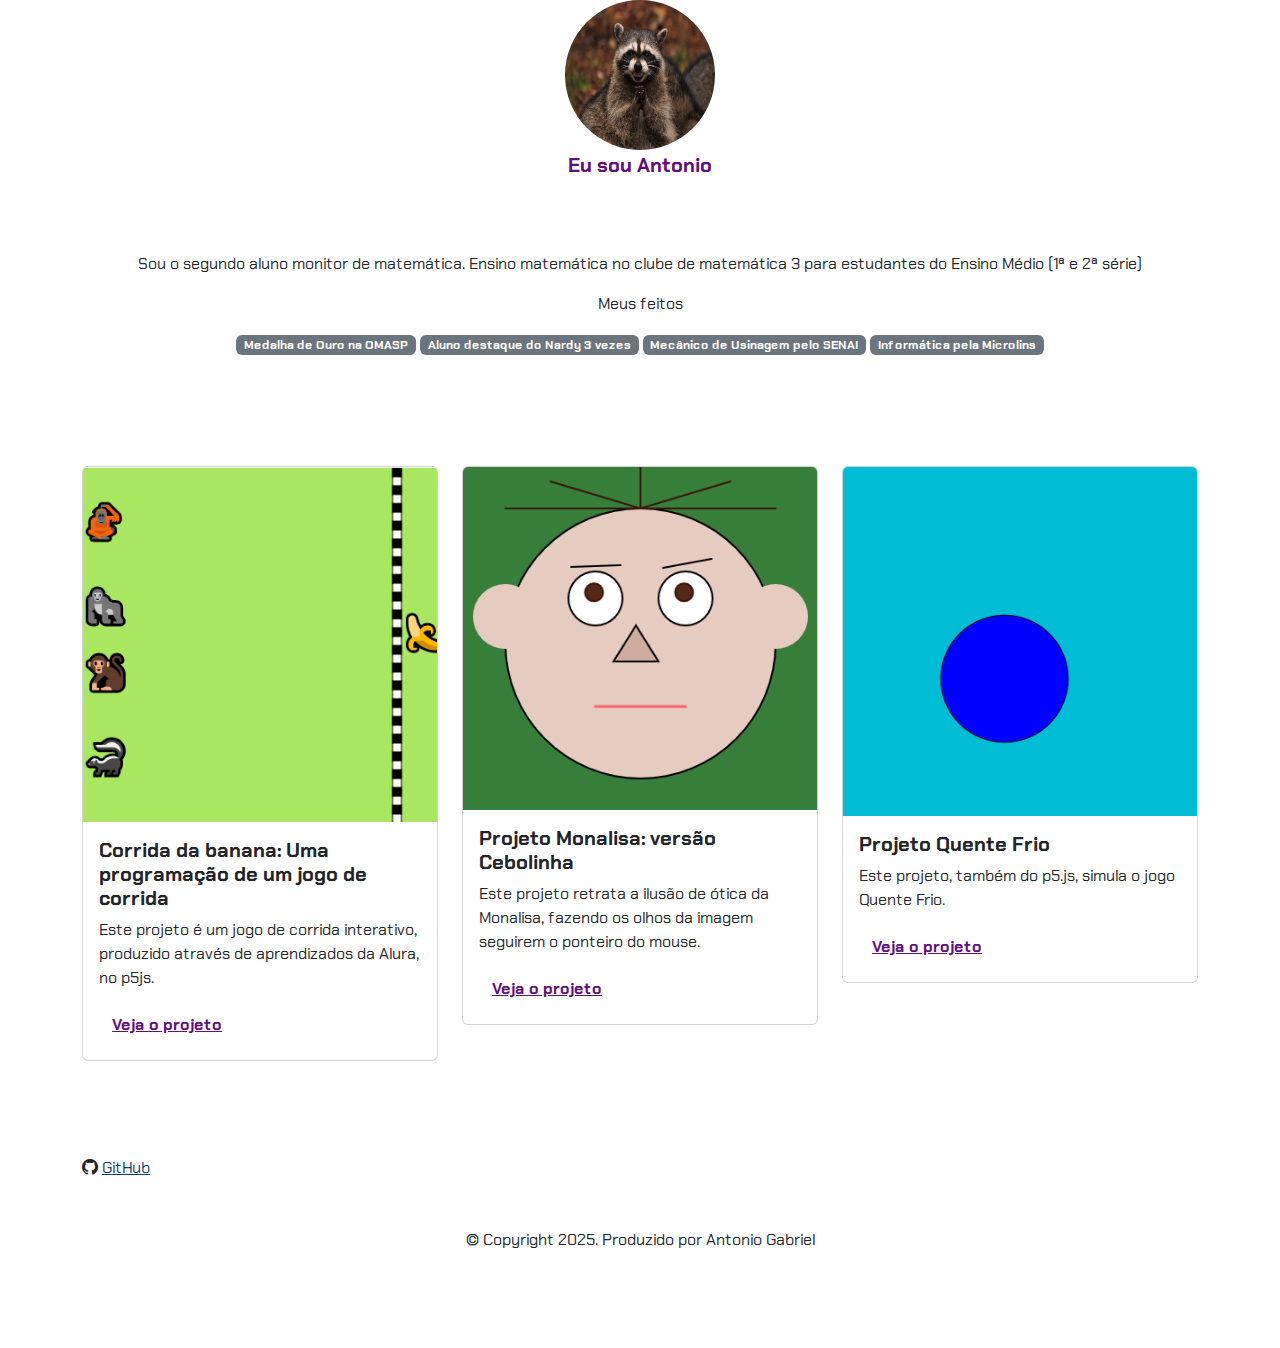
<file: index.html>
<!DOCTYPE html>
<html lang="pt-br">

<head>
    <meta charset="UTF-8">
    <meta name="viewport" content="width=device-width, initial-scale=1.0">
    <link href="https://cdn.jsdelivr.net/npm/bootstrap@5.3.2/dist/css/bootstrap.min.css" rel="stylesheet">
    <link rel="stylesheet" href="https://cdn.jsdelivr.net/npm/bootstrap-icons@1.11.3/font/bootstrap-icons.min.css">
    <link rel="stylesheet" href="style.css">
    <title>Meu portfólio</title>
</head>

<body>
    <header class="container text-center">
        <img src="img/guaxinim.webp" alt="avatar da Fernanda" class="rounded-circle" width="150" height="150"
            srcset="">
        <p class="lead">Eu sou Antonio</p>
        <h1>Eu sou estudante do Berreta</h1>
        <p>Sou o segundo aluno monitor de matemática. Ensino matemática no clube de matemática 3 para estudantes do Ensino Médio (1ª e 2ª série) </p>
        <p>Meus feitos</p>
        <div>
            <p class="badge bg-secondary">Medalha de Ouro na OMASP</p>
            <p class="badge bg-secondary">Aluno destaque do Nardy 3 vezes</p>
            <p class="badge bg-secondary">Mecânico de Usinagem pelo SENAI</p>
            <p class="badge bg-secondary">Informática pela Microlins</p>
        </div>
    </header>
    <main class="container mt-5">
        <h2>Meus projetos</h2>
        <div class="row">
            <!-- Projeto 1 -->
            <div class="col-md-4">
                <div class="card">
                    <img src="img/printcorrida2.png" class="card-img-top" alt="Imagem do projeto de biblioteca virtual">
                    <div class="card-body">
                        <h5 class="card-title">Corrida da banana: Uma programação de um jogo de corrida</h5>
                        <p class="card-text">Este projeto é um jogo de corrida interativo, produzido através de aprendizados da Alura, no p5js.
                        </p>
                        <button type="button" class="btn btn-link" data-bs-toggle="modal" data-bs-target="#modal1">Veja
                            o projeto</button>
                    </div>
                </div>
            </div>
            <!-- Projeto 2 -->
            <div class="col-md-4">
                <div class="card">
                    <img src="img/printcebolinha.png" class="card-img-top" alt="Imagem do projeto de biblioteca virtual">
                    <div class="card-body">
                        <h5 class="card-title">Projeto Monalisa: versão Cebolinha</h5>
                        <p class="card-text">Este projeto retrata a ilusão de ótica da Monalisa, fazendo os olhos da imagem seguirem o ponteiro do mouse.</p>
                        <button type="button" class="btn btn-link" data-bs-toggle="modal" data-bs-target="#modal2">Veja
                            o projeto</button>
                    </div>
                </div>
            </div>

            <!-- Projeto 3 -->
            <div class="col-md-4">
                <div class="card">
                    <img src="img/printquentefrio.png" class="card-img-top" alt="Imagem do projeto de biblioteca virtual">
                    <div class="card-body">
                        <h5 class="card-title">Projeto Quente Frio
                        </h5>
                        <p class="card-text">Este projeto, também do p5.js, simula o jogo Quente Frio.
                        </p>
                        <button type="button" class="btn btn-link" data-bs-toggle="modal" data-bs-target="#modal3">Veja
                            o projeto</button>
                    </div>
                </div>
            </div>
        </div>
    </main>

    <!-- Modal 1 -->
    <div class="modal" id="modal1" tabindex="-1">
        <div class="modal-dialog">
            <div class="modal-content">
                <div class="modal-header">
                    <h5 class="modal-title">Minha Biblioteca: Uma Webpage Personalizada</h5>
                    <button type="button" class="btn-close" data-bs-dismiss="modal" aria-label="Close"></button>
                </div>
                <div class="modal-body">
                    <p>O projeto é um jogo que pode ser jogado por múltiplas pessoas ao mesmo tempo usando as teclas de "a" a "f" para controlar um dos 4 personagens que correm para a linha de chegada em busca de um prêmio:a banana.</p>
                </div>
                <div class="modal-footer">
                    <a href="https://editor.p5js.org/antoniogfn/full/JkLHwfKc_">Ver projeto ao vivo</a>
                </div>
            </div>
        </div>
    </div>
    <!-- Modal 2 -->
    <div class="modal" id="modal2" tabindex="-1">
        <div class="modal-dialog">
            <div class="modal-content">
                <div class="modal-header">
                    <h5 class="modal-title">Minha Biblioteca: Uma Webpage Personalizada</h5>
                    <button type="button" class="btn-close" data-bs-dismiss="modal" aria-label="Close"></button>
                </div>
                <div class="modal-body">
                    <p>O projeto, feito no p5.js, consiste em uma imagem do personagem Cebolinha onde seus olhos seguem o ponteiro do mouse, baseado na ilusão de ótica feita na famosa obra Monalisa.
                    </p>
                <div class="modal-footer">
                    <a href="https://editor.p5js.org/antoniogfn/full/MjxdnXKBKT">Ver projeto ao
                        vivo</a>
                </div>
            </div>
        </div>
    </div>
    </div>
    <!-- Modal 3 -->
    <div class="modal" id="modal3" tabindex="-1">
        <div class="modal-dialog">
            <div class="modal-content">
                <div class="modal-header">
                    <h5 class="modal-title">Minha Biblioteca: Uma Webpage Personalizada</h5>
                    <button type="button" class="btn-close" data-bs-dismiss="modal" aria-label="Close"></button>
                </div>
                <div class="modal-body">
                    <p>O projeto se trata de uma simulação do jogo Quente Frio, onde o jogador deve colocar o ponteiro do mouse sobre um ponto posicionado aleatóriamente na tela, conforme o ponteiro se aproxima ou se afasta do ponto, o indicador é alterado.
                   </p>
                </div>
                <div class="modal-footer">
                    <a href="https://editor.p5js.org/antoniogfn/full/SsbOMICEX">Ver projeto ao vivo</a>
                </div>
            </div>
        </div>
    </div>

    <footer class="container py-5">
        <textcenter>
            <h2>Entre em contato</h2>
        <div>
                <i class="bi bi-github"></i>
                <a href="https://github.com/Antoniogfn">GitHub</a>
        </div>
        </textcenter>
        <p class="my-5 text-center">© Copyright 2025. Produzido por Antonio Gabriel</p>
        </footer>
    
        <script src="https://cdn.jsdelivr.net/npm/bootstrap@5.3.2/dist/js/bootstrap.bundle.min.js"></script>
    </body>
    </html>
</file>
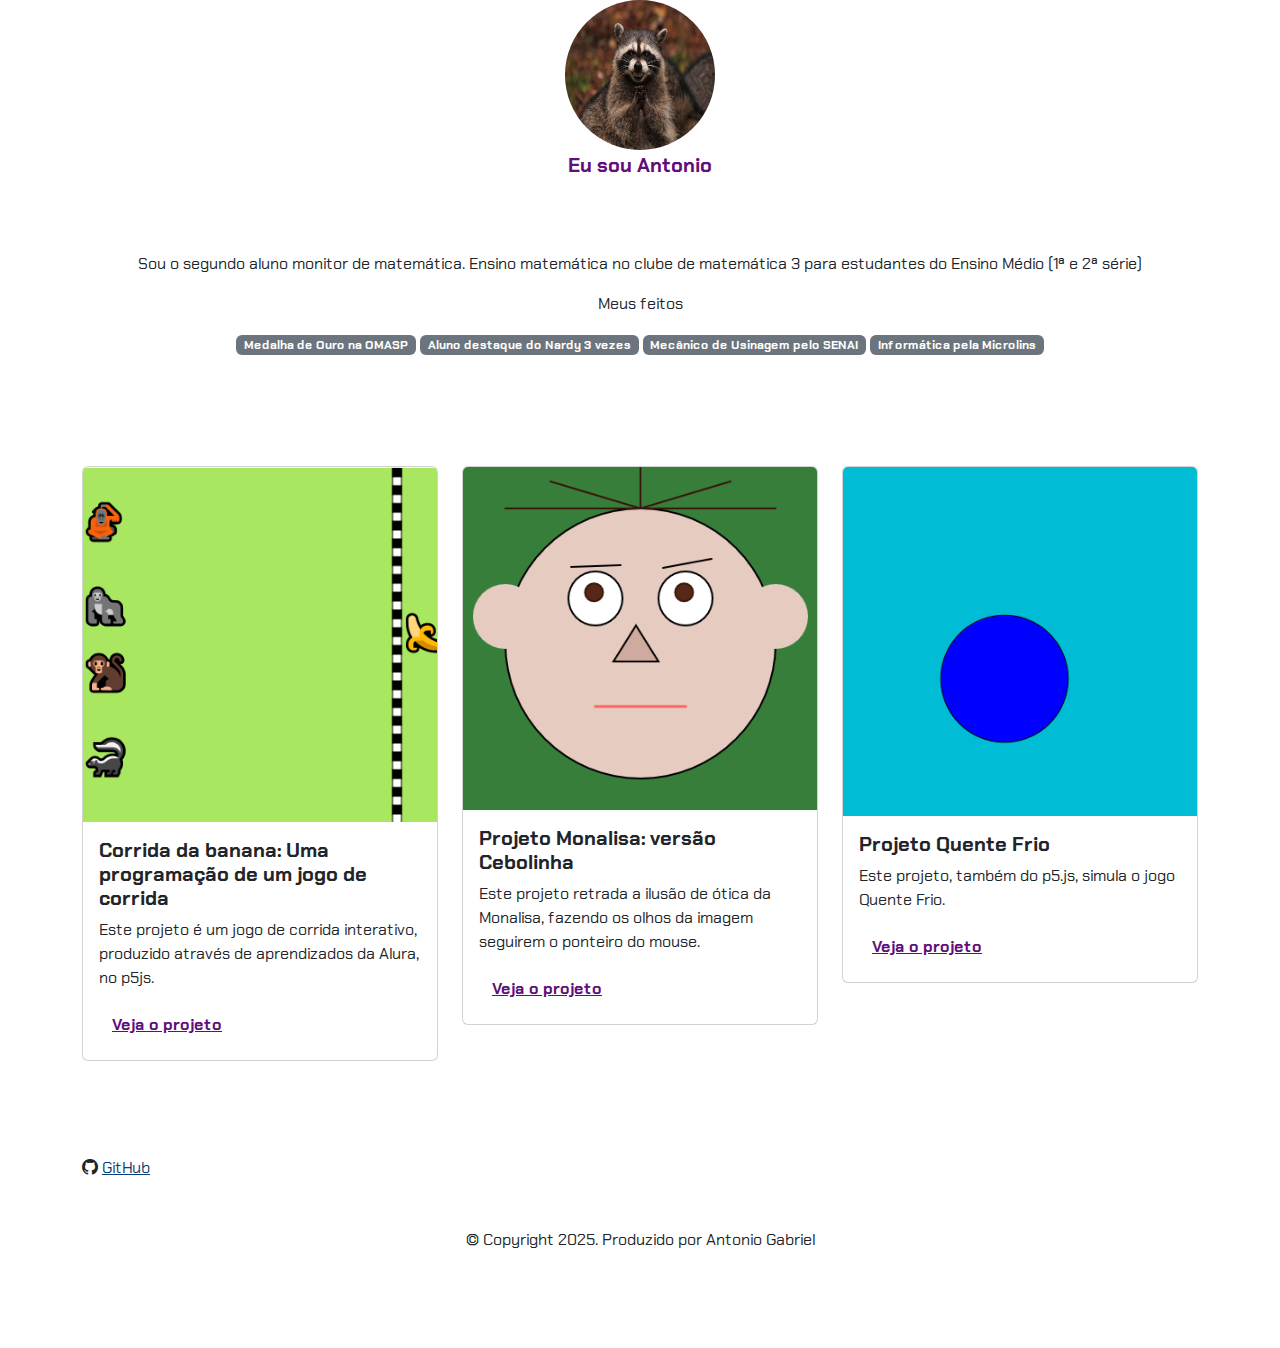
<file: Portfólio/index.html>
<!DOCTYPE html>
<html lang="pt-br">

<head>
    <meta charset="UTF-8">
    <meta name="viewport" content="width=device-width, initial-scale=1.0">
    <link href="https://cdn.jsdelivr.net/npm/bootstrap@5.3.2/dist/css/bootstrap.min.css" rel="stylesheet">
    <link rel="stylesheet" href="https://cdn.jsdelivr.net/npm/bootstrap-icons@1.11.3/font/bootstrap-icons.min.css">
    <link rel="stylesheet" href="style.css">
    <title>Meu portfólio</title>
</head>

<body>
    <header class="container text-center">
        <img src="img/guaxinim.webp" alt="avatar da Fernanda" class="rounded-circle" width="150" height="150"
            srcset="">
        <p class="lead">Eu sou Antonio</p>
        <h1>Eu sou estudante do Berreta</h1>
        <p>Sou o segundo aluno monitor de matemática. Ensino matemática no clube de matemática 3 para estudantes do Ensino Médio (1ª e 2ª série) </p>
        <p>Meus feitos</p>
        <div>
            <p class="badge bg-secondary">Medalha de Ouro na OMASP</p>
            <p class="badge bg-secondary">Aluno destaque do Nardy 3 vezes</p>
            <p class="badge bg-secondary">Mecânico de Usinagem pelo SENAI</p>
            <p class="badge bg-secondary">Informática pela Microlins</p>
        </div>
    </header>
    <main class="container mt-5">
        <h2>Meus projetos</h2>
        <div class="row">
            <!-- Projeto 1 -->
            <div class="col-md-4">
                <div class="card">
                    <img src="img/printcorrida2.png" class="card-img-top" alt="Imagem do projeto de biblioteca virtual">
                    <div class="card-body">
                        <h5 class="card-title">Corrida da banana: Uma programação de um jogo de corrida</h5>
                        <p class="card-text">Este projeto é um jogo de corrida interativo, produzido através de aprendizados da Alura, no p5js.
                        </p>
                        <button type="button" class="btn btn-link" data-bs-toggle="modal" data-bs-target="#modal1">Veja
                            o projeto</button>
                    </div>
                </div>
            </div>
            <!-- Projeto 2 -->
            <div class="col-md-4">
                <div class="card">
                    <img src="img/printcebolinha.png" class="card-img-top" alt="Imagem do projeto de biblioteca virtual">
                    <div class="card-body">
                        <h5 class="card-title">Projeto Monalisa: versão Cebolinha</h5>
                        <p class="card-text">Este projeto retrada a ilusão de ótica da Monalisa, fazendo os olhos da imagem seguirem o ponteiro do mouse.</p>
                        <button type="button" class="btn btn-link" data-bs-toggle="modal" data-bs-target="#modal2">Veja
                            o projeto</button>
                    </div>
                </div>
            </div>

            <!-- Projeto 3 -->
            <div class="col-md-4">
                <div class="card">
                    <img src="img/printquentefrio.png" class="card-img-top" alt="Imagem do projeto de biblioteca virtual">
                    <div class="card-body">
                        <h5 class="card-title">Projeto Quente Frio
                        </h5>
                        <p class="card-text">Este projeto, também do p5.js, simula o jogo Quente Frio.
                        </p>
                        <button type="button" class="btn btn-link" data-bs-toggle="modal" data-bs-target="#modal3">Veja
                            o projeto</button>
                    </div>
                </div>
            </div>
        </div>
    </main>

    <!-- Modal 1 -->
    <div class="modal" id="modal1" tabindex="-1">
        <div class="modal-dialog">
            <div class="modal-content">
                <div class="modal-header">
                    <h5 class="modal-title">Minha Biblioteca: Uma Webpage Personalizada</h5>
                    <button type="button" class="btn-close" data-bs-dismiss="modal" aria-label="Close"></button>
                </div>
                <div class="modal-body">
                    <p>O projeto é um jogo que pode ser jogado por múltiplas pessoas ao mesmo tempo usando as teclas de "a" a "f" para controlar um dos 4 personagens que correm para a linha de chegada em busca de um prêmio:a banana.</p>
                </div>
                <div class="modal-footer">
                    <a href="https://editor.p5js.org/antoniogfn/full/JkLHwfKc_">Ver projeto ao vivo</a>
                </div>
            </div>
        </div>
    </div>
    <!-- Modal 2 -->
    <div class="modal" id="modal2" tabindex="-1">
        <div class="modal-dialog">
            <div class="modal-content">
                <div class="modal-header">
                    <h5 class="modal-title">Minha Biblioteca: Uma Webpage Personalizada</h5>
                    <button type="button" class="btn-close" data-bs-dismiss="modal" aria-label="Close"></button>
                </div>
                <div class="modal-body">
                    <p>O projeto, feito no p5.js, consiste em uma imagem do personagem Cebolinha onde seus olhos seguem o ponteiro do mouse, baseado na ilusão de ótica feita na famosa obra Monalisa.
                    </p>
                <div class="modal-footer">
                    <a href="https://editor.p5js.org/antoniogfn/full/MjxdnXKBKT">Ver projeto ao
                        vivo</a>
                </div>
            </div>
        </div>
    </div>
    </div>
    <!-- Modal 3 -->
    <div class="modal" id="modal3" tabindex="-1">
        <div class="modal-dialog">
            <div class="modal-content">
                <div class="modal-header">
                    <h5 class="modal-title">Minha Biblioteca: Uma Webpage Personalizada</h5>
                    <button type="button" class="btn-close" data-bs-dismiss="modal" aria-label="Close"></button>
                </div>
                <div class="modal-body">
                    <p>O projeto se trata de uma simulação do jogo Quente Frio, onde o jogador deve colocar o ponteiro do mouse sobre um ponto posicionado aleatóriamente na tela, conforme o ponteiro se aproxima ou se afasta do ponto, o indicador é alterado.
                   </p>
                </div>
                <div class="modal-footer">
                    <a href="https://editor.p5js.org/antoniogfn/full/SsbOMICEX">Ver projeto ao vivo</a>
                </div>
            </div>
        </div>
    </div>

    <footer class="container py-5">
        <textcenter>
            <h2>Entre em contato</h2>
        <div>
                <i class="bi bi-github"></i>
                <a href="https://github.com/Antoniogfn">GitHub</a>
        </div>
        </textcenter>
        <p class="my-5 text-center">© Copyright 2025. Produzido por Antonio Gabriel</p>
        </footer>
    
        <script src="https://cdn.jsdelivr.net/npm/bootstrap@5.3.2/dist/js/bootstrap.bundle.min.js"></script>
    </body>
    </html>
</file>
<file: style.css>
@import url('https://fonts.googleapis.com/css2?family=Chakra+Petch:ital,wght@0,300;0,400;0,500;0,600;0,700;1,300;1,400;1,500;1,600;1,700&display=swap');
:root {
    --cor-principal: #093e7a;
    --cor-secundaria: #ffffff;
    --cor-destaque: #610e7c;
}

body {
    font-family: 'Chakra Petch', sans-serif;
}

h1, h2, h5 {
    color: var(--cor-secundaria);
    font-weight: 700;
}

.lead, .btn-link {
    color: var(--cor-destaque);
    font-weight: 700;
}

a, .btn-link:hover {
    color: var(--cor-principal)
}

a:hover {
    color: var(--cor-destaque);
}
</file>
<file: Portfólio/style.css>
@import url('https://fonts.googleapis.com/css2?family=Chakra+Petch:ital,wght@0,300;0,400;0,500;0,600;0,700;1,300;1,400;1,500;1,600;1,700&display=swap');
:root {
    --cor-principal: #093e7a;
    --cor-secundaria: #ffffff;
    --cor-destaque: #610e7c;
}

body {
    font-family: 'Chakra Petch', sans-serif;
}

h1, h2, h5 {
    color: var(--cor-secundaria);
    font-weight: 700;
}

.lead, .btn-link {
    color: var(--cor-destaque);
    font-weight: 700;
}

a, .btn-link:hover {
    color: var(--cor-principal)
}

a:hover {
    color: var(--cor-destaque);
}
</file>
